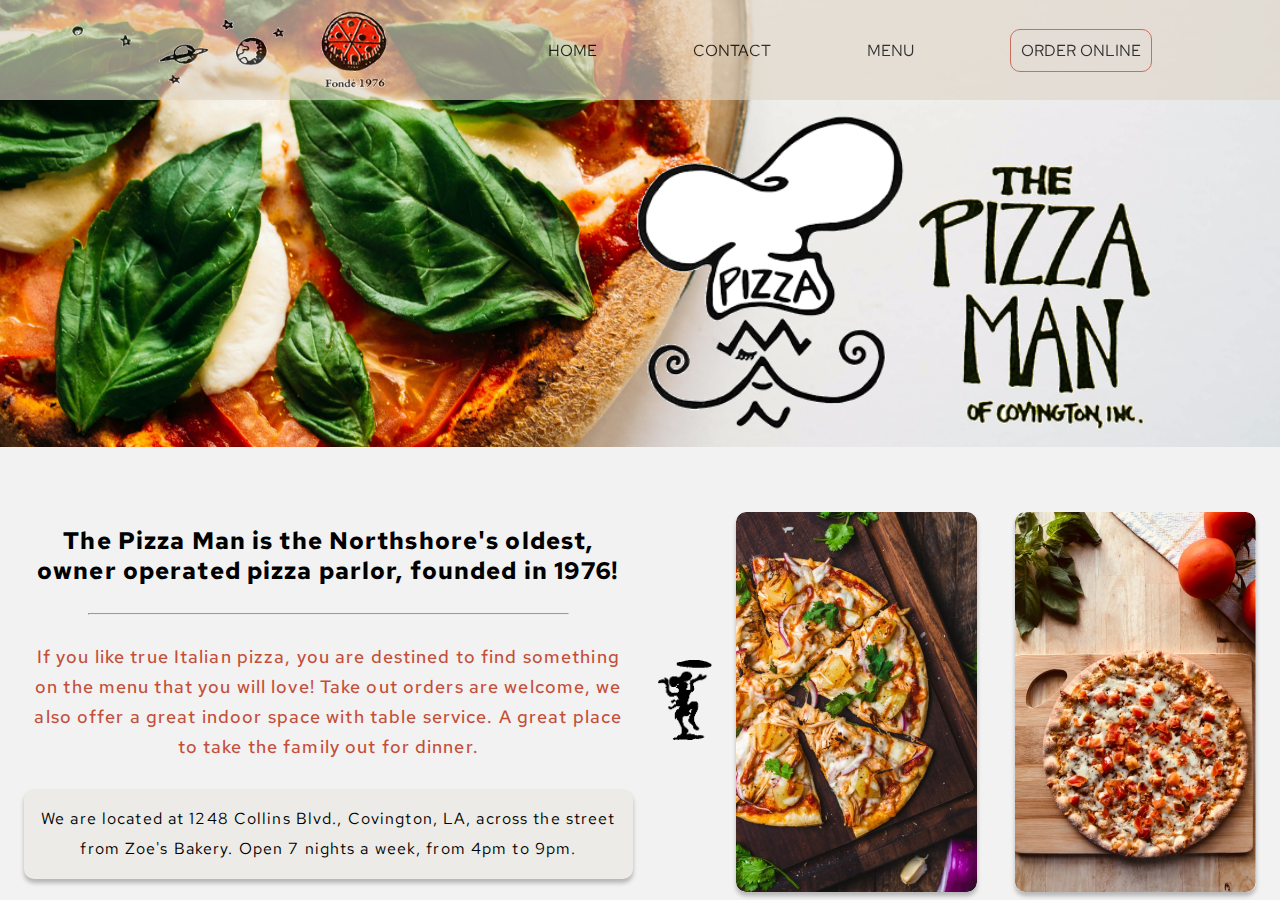
<file: index.html>
<!DOCTYPE html>
<html lang="en">
  <head>
    <meta charset="UTF-8" />
    <meta http-equiv="X-UA-Compatible" content="IE=edge" />
    <meta name="viewport" content="width=device-width, initial-scale=1.0" />
    <title>The Pizza Man</title>
    <link rel="stylesheet" href="/resources/css/style.css" />
    <link rel="preconnect" href="https://fonts.googleapis.com" />
    <link rel="preconnect" href="https://fonts.gstatic.com" crossorigin />
    <link
      href="https://fonts.googleapis.com/css2?family=Red+Hat+Text:wght@500;700&display=swap"
      rel="stylesheet"
    />
  </head>
  <body>
    <div class="nav-container">
      <nav class="nav-bar">
        <img
          src="/resources/images/the-pizza-man-header.gif"
          alt="Pizza in outer space"
          class="nav-logo"
        />
        <div class="link-container">
          <ul class="links">
            <li class="link-btn">
              <a href="/index.html" class="nav-link">HOME</a>
            </li>
            <li class="link-btn"><a href="/contact.html" class="nav-link">CONTACT</a></li>
            <li class="link-btn"><a href="" class="nav-link">MENU</a></li>
            <li class="link-btn">
              <a href="" class="nav-link">ORDER ONLINE</a>
            </li>
          </ul>
          <div class="hamburger">
            <span class="bar"></span>
            <span class="bar"></span>
            <span class="bar"></span>
          </div>
        </div>
      </nav>
    </div>

    <section class="banner">
      <div class="banner-container">
        <img
          src="/resources/images/the-pizza-man-logo.gif"
          alt="Pizza man logo"
          class="main-logo"
        />
      </div>
    </section>

    <section class="content-container">
      <div class="text-container">
        <p class="title">
          The Pizza Man is the Northshore's oldest, owner operated pizza parlor,
          founded in 1976!
        </p>
        <hr class="title-split" />

        <p class="body">
          If you like true Italian pizza, you are destined to find something on
          the menu that you will love! Take out orders are welcome, we also
          offer a great indoor space with table service. A great place to take
          the family out for dinner.
        </p>
        <p class="location">
          We are located at 1248 Collins Blvd., Covington, LA, across the street
          from Zoe's Bakery. Open 7 nights a week, from 4pm to 9pm.
        </p>
      </div>

      <section class="man-logo">
        <div class="man-container">
          <img
            src="/resources/images/the-pizza-manguy-black.png"
            alt="Pizza man throwing dough"
            class="pizza-man"
          />
        </div>
      </section>

      <div class="image-container">
        <img
          src="/resources/images/chad-montano-MqT0asuoIcU-unsplash 1.jpg"
          alt="pineapple pizza"
          class="gallery-pic"
        />
        <img
          src="/resources/images/saahil-khatkhate-kfDsMDyX1K0-unsplash 1.jpg"
          alt="tomato pizza"
          class="gallery-pic"
        />
      </div>
    </section>

    <script src="/script.js"></script>
  </body>
</html>
</file>
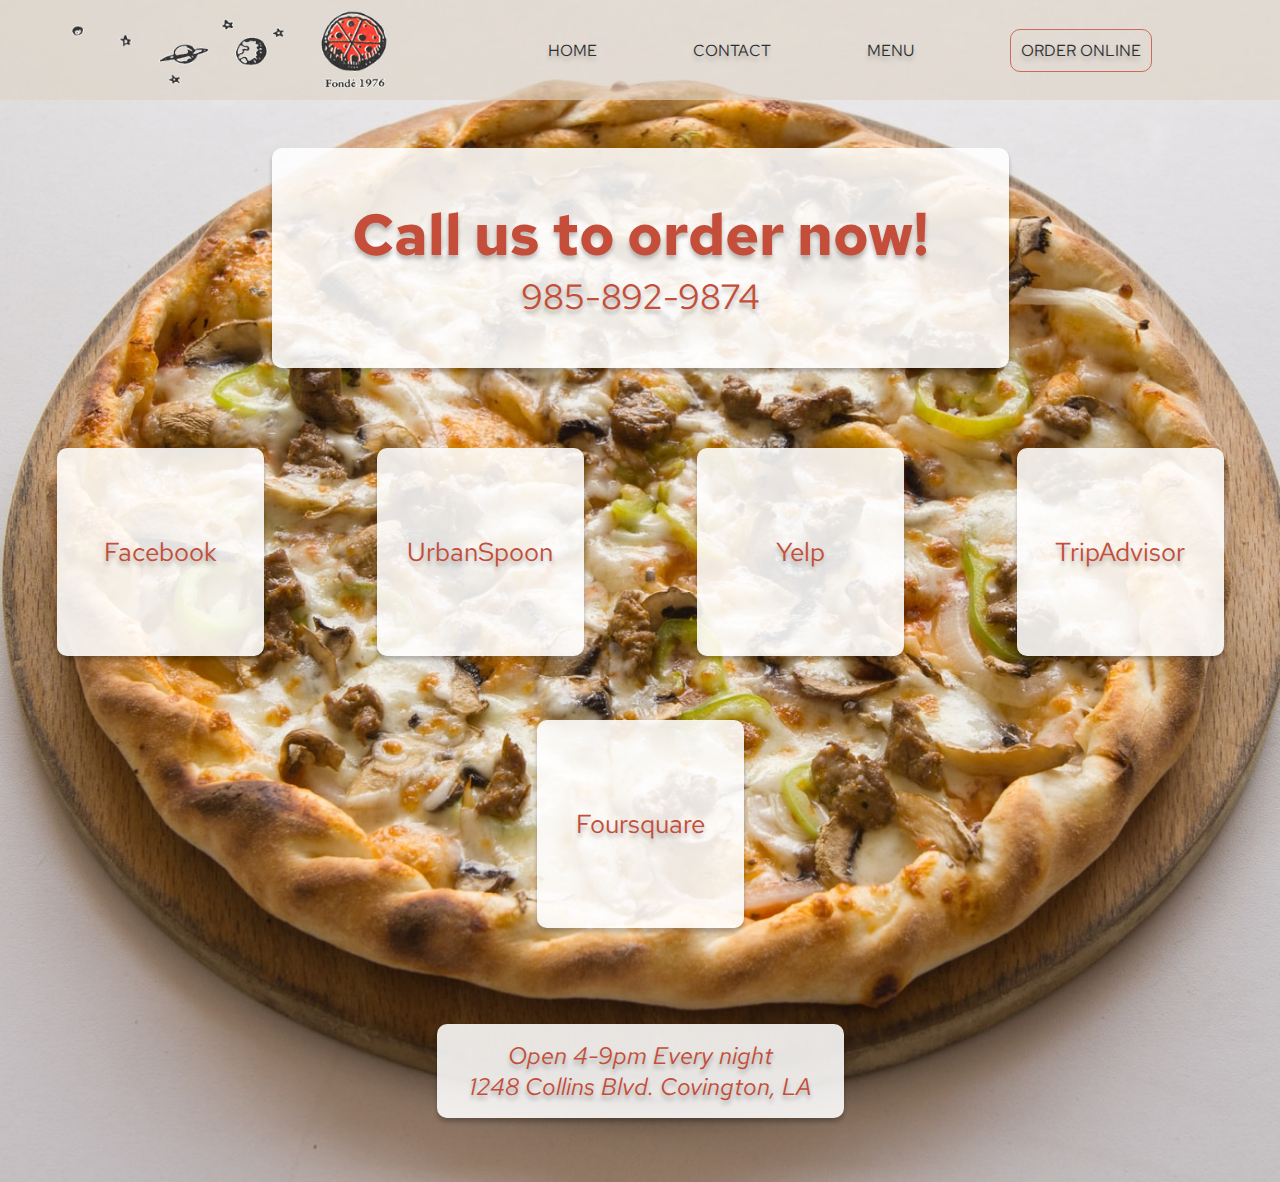
<file: contact.html>
<!DOCTYPE html>
<html lang="en">
  <head>
    <meta charset="UTF-8" />
    <meta http-equiv="X-UA-Compatible" content="IE=edge" />
    <meta name="viewport" content="width=device-width, initial-scale=1.0" />
    <title>Contact</title>
    <link rel="stylesheet" href="/resources/css/style.css" />
    <link rel="preconnect" href="https://fonts.googleapis.com" />
    <link rel="preconnect" href="https://fonts.gstatic.com" crossorigin />
    <link
      href="https://fonts.googleapis.com/css2?family=Red+Hat+Text:wght@500;700&display=swap"
      rel="stylesheet"
    />
  </head>
  <body class="contact-body">
    <section class="nav-container contact--nav">
      <nav class="nav-bar contact--nav-bar">
        <img
          src="/resources/images/the-pizza-man-header.gif"
          alt="Pizza in outer space"
          class="nav-logo"
        />
        <div class="link-container">
          <ul class="links">
            <li class="link-btn">
              <a href="/index.html" class="nav-link">HOME</a>
            </li>
            <li class="link-btn"><a href="" class="nav-link">CONTACT</a></li>
            <li class="link-btn"><a href="" class="nav-link">MENU</a></li>
            <li class="link-btn">
              <a href="" class="nav-link">ORDER ONLINE</a>
            </li>
          </ul>
          <div class="hamburger">
            <span class="bar"></span>
            <span class="bar"></span>
            <span class="bar"></span>
          </div>
        </div>
      </nav>
    </section>

    <section class="contact-main">
      <div class="head--container">
        <h1 class="call-us">Call us to order now!</h1>
        <p class="phone-number">985-892-9874</p>
      </div>
    </section>

    <section class="card--container">
      <div class="contact-card">
        <a href="https://www.facebook.com/thepizzamancovington" target="_blank">
          <p>Facebook</p>
        </a>
      </div>
      <div class="contact-card">
        <a href="https://www.zomato.com/new-orleans/pizza-man-of-covington-covington" target="_blank">
          <p>UrbanSpoon</p>
        </a>
      </div>
      <div class="contact-card">
        <a href="https://www.yelp.com/biz/the-pizza-man-of-covington-covington" target="_blank">
          <p>Yelp</p>
        </a>
      </div>
      <div class="contact-card">
        <a href="https://www.tripadvisor.com/Restaurant_Review-g40095-d2475947
        -Reviews-The_Pizza_Man_of_Covington-Covington_Louisiana.html" target="_blank">
          <p>TripAdvisor</p>
        </a>
      </div>
      <div class="contact-card">
        <a href="https://foursquare.com/v/pizza-man/4b2eca84f964a520bbe624e3" target="_blank">
          <p>Foursquare</p>
        </a>
      </div>
    </section>

    <footer class="contact-footer">
      <div class="contact-footer-container">
        <p>Open 4-9pm Every night</p>
        <p>1248 Collins Blvd. Covington, LA</p>
      </div>
    </footer>

    <script src="/script.js"></script>
  </body>
</html>
</file>
<file: resources/css/style.css>
/* Global */

* {
  margin: 0;
}

body {
  overflow: visible;
  background-color: #f2f2f2;
  font-family: "Red Hat Text", sans-serif;
}

html {
  overflow-x: hidden;
  min-height: 100%;
}

/* Nav */

.nav-bar {
  display: flex;
  flex-direction: row;
  justify-content: space-between;
  align-items: center;
  max-height: 6.25rem;
  min-width: 100%;
  background: #ded4c7cc;
  opacity: 80%;
  position: fixed;
}

.links {
  min-width: 100%;
  display: flex;
  flex-direction: row;
  align-items: center;
  list-style: none;
}

.link-btn a:hover {
  color: #c44e39;
}

.link-btn a {
  margin-right: 6rem;
  color: black;
  text-decoration: none;
}

.links li:nth-child(4) > a {
  padding: 0.625rem;
  margin-right: 8rem;
  border: 1px solid #c44e39;
  border-radius: 0.625rem;
}

.nav-logo {
  display: flex;
  align-items: center;
  justify-content: center;
  max-height: 6.25rem;
  padding: 10px 10px 10px 50px;
}

.hamburger {
  display: none;
}

.bar {
  display: block;
  width: 25px;
  height: 3px;
  margin: 5px auto;
  -webkit-transition: all 0.3s ease-in-out;
  transition: all 0.3s ease-in-out;
  background-color: #101010;
}

/* Banner */

.banner {
  display: flex;
  justify-content: flex-end;
  background-image: url(/resources/images/blake-wisz-pPA-_q5v1a8-unsplash.jpg);
  background-position: center;
  background-size: cover;
  height: 27.938rem;
}

.banner-container {
  display: flex;
  justify-content: flex-end;
  align-items: flex-end;
  min-width: 100%;
}

.main-logo {
  width: 36.188rem;
  height: 21.688rem;
  padding-right: 6rem;
}

/* content section */

.content-container {
  display: flex;
  flex-direction: row;
  justify-content: space-evenly;
  align-content: center;
  max-height: 27.688rem;
  padding-top: 4.063rem;
}

.text-container {
  display: flex;
  flex-direction: column;
  justify-content: space-around;
  align-content: center;
  max-width: 38.063rem;
}

.text-container p {
  text-align: center;
  letter-spacing: 0.07rem;
  line-height: 1.875rem;
  font-style: normal;
  /* or 125% */
}

.title {
  font-weight: bold;
  font-size: 1.5rem;
}

.title-split {
  margin: 0 4rem;
}

.body {
  font-weight: 500;
  font-size: 1.125rem;
  color: #c44e39;
}

.location {
  background-color: #ecebe7;
  border-radius: 0.625rem;
  padding: 0.938rem;
  box-shadow: 0px 4px 4px rgba(0, 0, 0, 0.25);
}

/* Image container */

.image-container {
  display: flex;
  flex-direction: row;
  justify-content: space-between;
  align-items: center;
  width: 32.5rem;
}

.gallery-pic {
  border-radius: 0.625rem;
  box-shadow: 0px 4px 4px rgba(0, 0, 0, 0.25);
}

.man-logo {
  display: flex;
  flex-direction: column;
  justify-content: center;
  align-items: center;
}

.pizza-man {
  max-height: 5rem;
}

/* Nav hamburger menu global settings */

@media screen and (max-width: 1200px) {
  /* Nav Bar */

  .nav-bar {
    opacity: 95%;
  }

  /* Nav links */

  .links {
    background-color: #ffffff;
    position: fixed;
    flex-direction: column;
    width: 100%;
    text-align: center;
    transition: 0.3s;
    left: -115%;
    top: 6.25rem;
    box-shadow: 0 10px 27px rgba(0, 0, 0, 0.05);
  }

  .link-btn {
    padding: 1rem;
  }

  .links li:nth-child(4) > a {
    margin-right: 6.25rem;
    align-items: center;
  }

  .links.active {
    left: 0;
  }

  /* Hamburger menu */

  .hamburger {
    padding-right: 3rem;
    display: block;
    cursor: pointer;
  }

  .hamburger.active .bar:nth-child(2) {
    opacity: 0;
  }

  .hamburger.active .bar:nth-child(1) {
    transform: translateY(8px) rotate(45deg);
  }

  .hamburger.active .bar:nth-child(3) {
    transform: translateY(-8px) rotate(-45deg);
  }
}

/* Media Query Large */

@media screen and (max-width: 1200px) and (min-width: 992px) {
  /* Banner */

  .main-logo {
    width: 25.188rem;
    height: 15.688rem;
    padding-right: 3rem;
    padding-bottom: 3rem;
  }

  /* Content */

  .content-container {
    margin: 6rem;
    flex-wrap: wrap;
    align-items: center;
    justify-content: center;
  }

  .text-container {
    margin-top: 10rem;
    padding-bottom: 5rem;
  }

  .text-container p {
    padding-bottom: 2rem;
  }

  .title-split {
    margin-bottom: 2rem;
  }

  /* Image Container */

  .image-container {
    padding-bottom: 2rem;
  }

  .pizza-man {
    display: none;
  }
}

/* Media Query Medium */

@media screen and (max-width: 991px) and (min-width: 768px) {
  /* Banner */

  .banner {
    background-image: url(/resources/images/phone-bg-sm.jpg);
    justify-content: flex-end;
    align-items: flex-end;
  }

  .main-logo {
    width: 25.188rem;
    height: 15.688rem;
    padding-right: 1rem;
    padding-bottom: 3rem;
  }

  /* Content */

  .content-container {
    margin: 6rem;
    flex-wrap: wrap;
    align-items: center;
    justify-content: center;
  }

  .text-container {
    margin-top: 14rem;
    padding-bottom: 5rem;
  }

  .text-container p {
    padding-bottom: 2rem;
  }

  .title-split {
    margin-bottom: 2rem;
  }

  /* Image Container */

  .image-container {
    padding-bottom: 2rem;
  }

  .pizza-man {
    display: none;
  }
}

/* Media Query Small */

@media screen and (max-width: 767px) {
  /* Hamburger menu */

  .hamburger {
    padding-right: 1rem;
  }

  /* Nav */
  .nav-bar {
    justify-content: flex-end;
    height: 3rem;
  }

  .nav-logo {
    display: none;
  }

  .links {
    top: 3rem;
  }

  /* Banner */

  .banner {
    background-image: url(/resources/images/phone-bg-sm.jpg);
    justify-content: flex-end;
    align-items: flex-end;
  }

  .main-logo {
    max-width: 16.188rem;
    max-height: 10.688rem;
    padding-right: 0.5rem;
    padding-bottom: 1rem;
  }

  /* Content */

  .content-container {
    display: block;
    padding: 0;
    margin: 2rem;
  }

  .text-container {
    padding-bottom: 2rem;
    flex-wrap: wrap;
    flex-direction: column;
    justify-content: center;
    align-items: center;
    margin: auto;
  }

  .text-container p {
    padding-bottom: 2rem;
  }

  .title-split {
    margin-bottom: 2rem;
    width: 75%;
  }

  /* Image Container */

  .image-container {
    display: flex;
    flex-direction: column;
    align-items: center;
    justify-content: center;
    width: 100%;
  }

  .gallery-pic {
    margin-bottom: 2rem;
  }

  .pizza-man {
    display: none;
  }
}

/* 
_______________________________________

CONTACT.HTML

_______________________________________
 */

/* Global */

.contact-body {
  background-image: url(/resources/images/engin-akyurt-QI32uJ52aOo-unsplash.jpg);
  background-size: cover;
  background-repeat: no-repeat;
  background-position: center;
  color: #c44e39;
  text-shadow: 0px 4px 4px rgba(0, 0, 0, 0.25);
  text-align: center;
}

/* Contact nav bar */

.contact--nav-bar {
  position: relative;
}

/* Contact header */

.contact-main {
  display: flex;
  align-items: center;
  justify-content: center;
  min-width: 100%;
  margin-top: 3rem;
}

.head--container,
.contact-footer-container {
  display: inline-flex;
  flex-direction: column;
  flex-wrap: wrap;
  align-items: center;
  justify-content: center;
  background: rgba(255, 255, 255, 0.88);
  box-shadow: 0px 4px 4px rgba(0, 0, 0, 0.25);
  border-radius: 10px;
}

.head--container {
  padding: 3rem 5rem;
  margin: auto 2rem;
}

.call-us {
  font-size: 3.625rem;
}

.phone-number {
  font-size: 2.188rem;
}

/* Contact cards */

.card--container {
  display: flex;
  flex-wrap: wrap;
  margin-top: 3rem;
  min-width: 100%;
  justify-content: space-around;
}

.contact-card {
  display: flex;
  min-height: 13rem;
  min-width: 12.938rem;
  align-items: center;
  justify-content: center;
  margin: 2rem;
  font-size: 1.6rem;

  background: rgba(255, 255, 255, 0.88);
  box-shadow: 0px 4px 4px rgba(0, 0, 0, 0.25);
  border-radius: 10px;
}

.contact-card a {
  text-decoration: none;
  color: #c44e39;
}

.contact-card a:hover {
  color: blanchedalmond;
}

/* Contact footer */

.contact-footer {
  display: flex;
  min-width: 100%;
  flex-direction: column;
  justify-content: flex-end;
  align-items: center;
}

.contact-footer-container {
  margin: 4rem 1rem;
  padding: 1rem 2rem;
  font-size: 1.5rem;
  font-style: italic;
}
</file>
